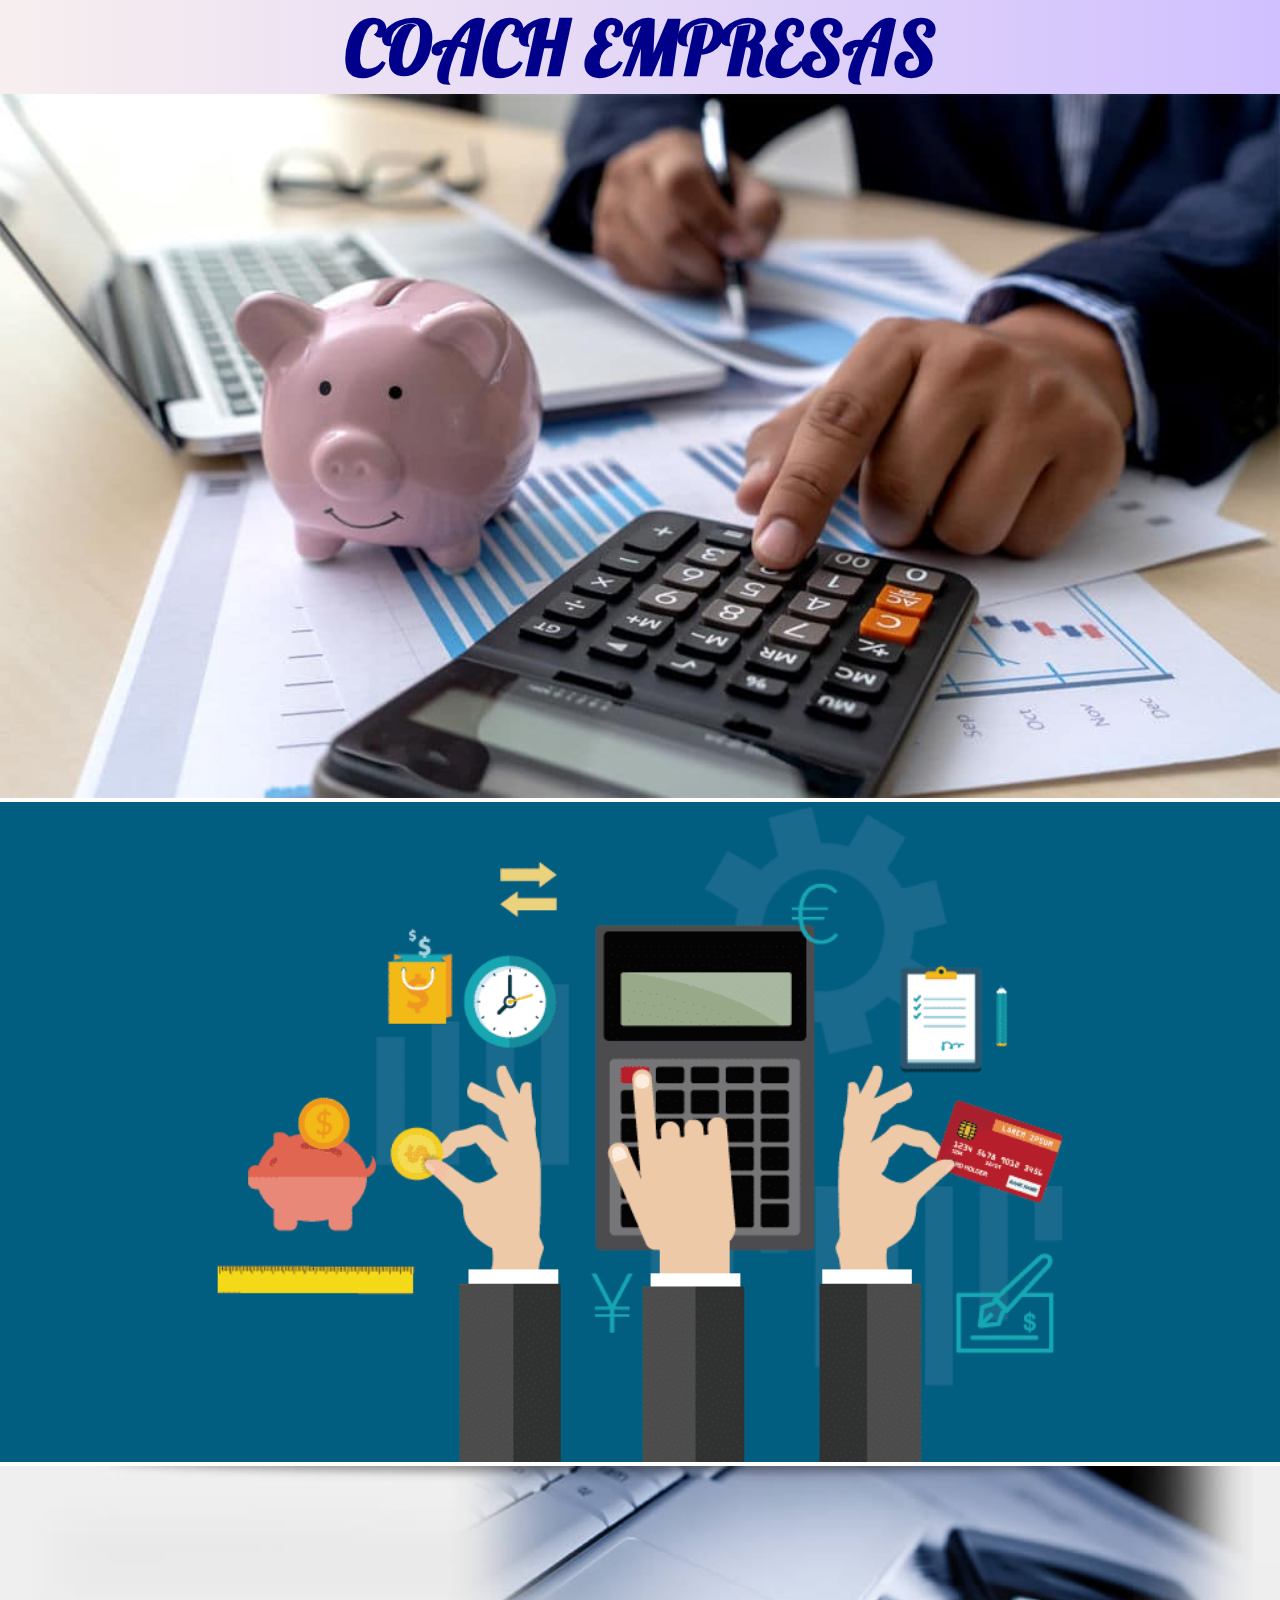
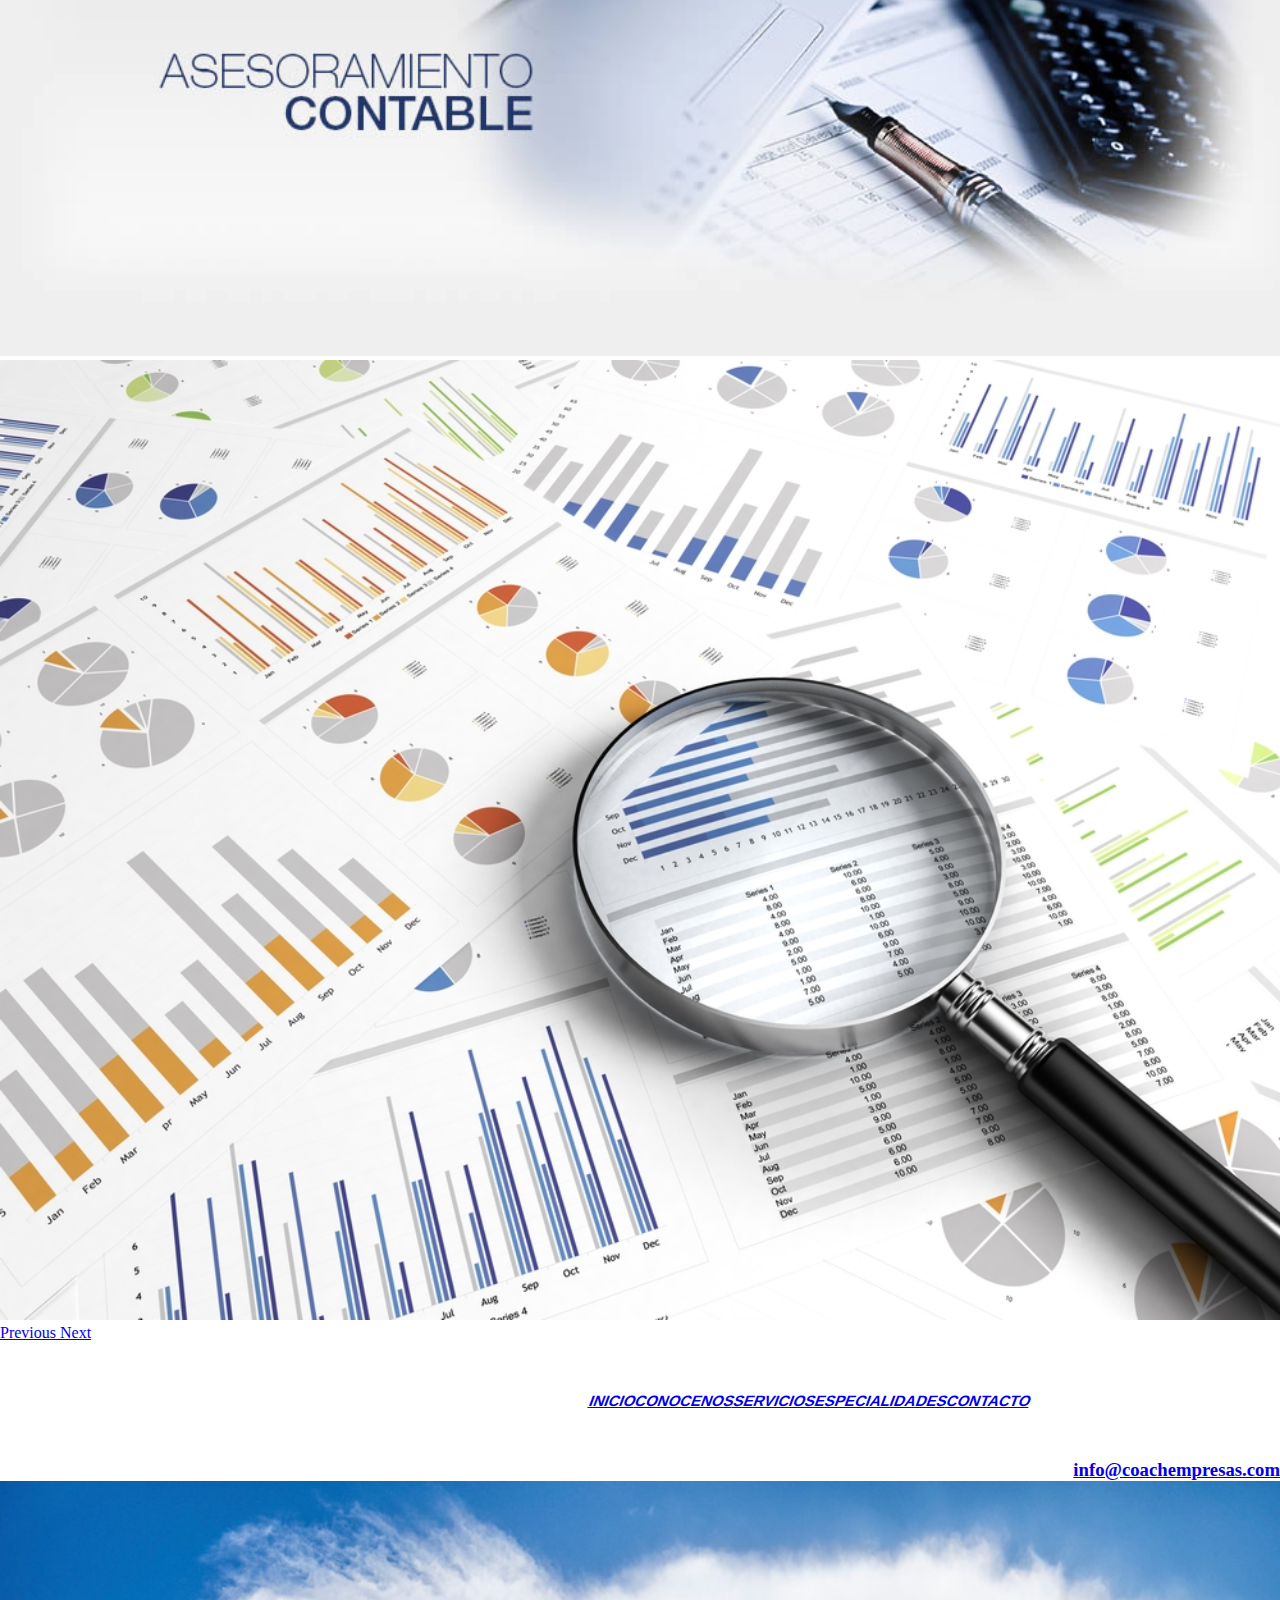
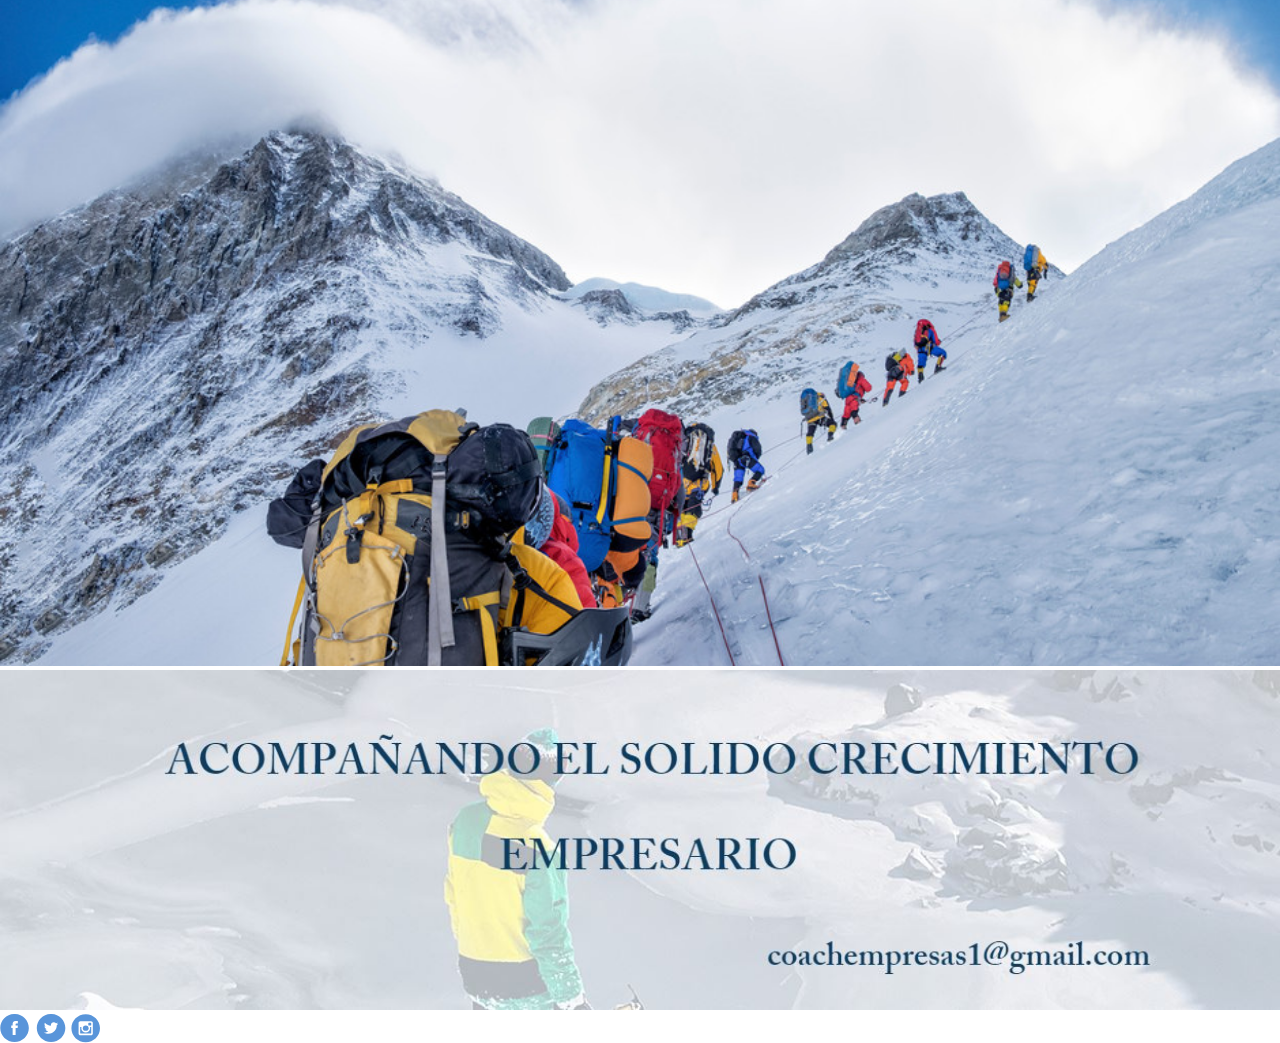
<file: index.html>
<!DOCTYPE html>
<html lang="en">
<head>
    <meta charset="UTF-8">
    <meta http-equiv="X-UA-Compatible" content="IE=edge">
    <meta name="viewport" content="width=device-width, initial-scale=1.0">
    
    <link rel="stylesheet" href="css/style.css">
    <link rel="preconnect" href="https://fonts.gstatic.com">
    <link href="https://fonts.googleapis.com/css2?family=Lobster&display=swap" rel="stylesheet">
    
    <title>CoachEmpresasPF</title>

    <link rel="stylesheet" href="https://cdn.jsdelivr.net/npm/bootstrap@4.6.0/dist/css/bootstrap.min.css" integrity="sha384-B0vP5xmATw1+K9KRQjQERJvTumQW0nPEzvF6L/Z6nronJ3oUOFUFpCjEUQouq2+l" crossorigin="anonymous">
    <meta name="description" content="En este sitio web encontraras ayuda y asesoramiento financiero, contable e impositivo">
    <meta name="keywords"  content="FINANZAS, IMPUESTOS, CONTABILIDAD">

    <meta property="og:type" content="website">
    <meta property="og:title" content="CoachEmpresas">
    <meta property="og:description" content="Motores de búsqueda web">
    <meta property="og:image" content="everestjpg">
    <meta property="og:site_name" content="coachempresas">
    <meta property="og:author" content="LeoGnvs">
    <meta property="og:url" content="https://www.coachempresas.com.ar/">
   

  </head>

<body> 
 <h1>COACH EMPRESAS</h1>

 <section class="Carrusel">
    <div id="carouselExampleControls" class="carousel slide" data-ride="carousel">
        <div class="carousel-inner">
          <div class="carousel-item active">
            
            <img src="img/chancho.jpg" class="d-block w-100" alt="ahorro">
          </div>
          <div class="carousel-item">
            <img src="img/finanzas.png" class="d-block w-100" alt="finanzas">
          </div>
        
        <div class="carousel-item">
          <img src="img/ases cont.jpg" class="d-block w-100" alt="asesoramiento-contable">
        </div>
        <div class="carousel-item">
          <img src="img/lupa.jpg" class="d-block w-100" alt="finanzas">
        </div>
        
          
        </div>
        <a class="carousel-control-prev" href="#carouselExampleControls" role="button" data-slide="prev">
          <span class="carousel-control-prev-icon" aria-hidden="true"></span>
          <span class="sr-only">Previous</span>
        </a>
        <a class="carousel-control-next" href="#carouselExampleControls" role="button" data-slide="next">
          <span class="carousel-control-next-icon" aria-hidden="true"></span>
          <span class="sr-only">Next</span>
        </a>
      </div>
 </section>
  <h2>
        <nav class="nav"> 
             

            <div><a href="index.html"><span class="badge bg-primary">INICIO</span></a> </div>
            <div><a href="conocenos.html"> <span class="badge bg-primary">CONOCENOS</span></a></div>
            <div><a href="servicios.html"><span class="badge bg-primary">SERVICIOS</span> </div>
            <div><a href="especialidades.html"><span class="badge bg-primary">ESPECIALIDADES</span></a> </div>
            <div><a href="contacto.html"><span class="badge bg-primary">CONTACTO</span></a></H2> </div>
             </nav>
            </h2>



            <h3><a href="http://www.gmail.com">info@coachempresas.com</a> </h3>
                <!-- <h4>ACOMPAÑANDO EL SOLIDO CRECIMIENTO EMPRESARIO</h4> -->
                <h4></h4>
<div class="everest">
<img src="everestjpg.jpg" alt="everestjpg">

</div>

</section>
<!--Fixed -->
<section class="container">
<div class="fixed">
    <div class="item">
        <img src="Slogan.JPG" alt="Slogan Coach Empresas">
    </div>
</div>

<h6>
    <footer>
        <div class="social">
        <img src="social-icons.svg" alt="redes" sizes="" srcset="">
    </div>
    <div> <script src="https://code.jquery.com/jquery-3.5.1.slim.min.js" integrity="sha384-DfXdz2htPH0lsSSs5nCTpuj/zy4C+OGpamoFVy38MVBnE+IbbVYUew+OrCXaRkfj" crossorigin="anonymous"></script>
        <script src="https://cdn.jsdelivr.net/npm/popper.js@1.16.1/dist/umd/popper.min.js" integrity="sha384-9/reFTGAW83EW2RDu2S0VKaIzap3H66lZH81PoYlFhbGU+6BZp6G7niu735Sk7lN" crossorigin="anonymous"></script>
        <script src="https://cdn.jsdelivr.net/npm/bootstrap@4.6.0/dist/js/bootstrap.min.js" integrity="sha384-+YQ4JLhjyBLPDQt//I+STsc9iw4uQqACwlvpslubQzn4u2UU2UFM80nGisd026JF" crossorigin="anonymous"></script>
    

    </div>

    </footer>
    </h6>

   

   

                        
</body>
</html>
</file>
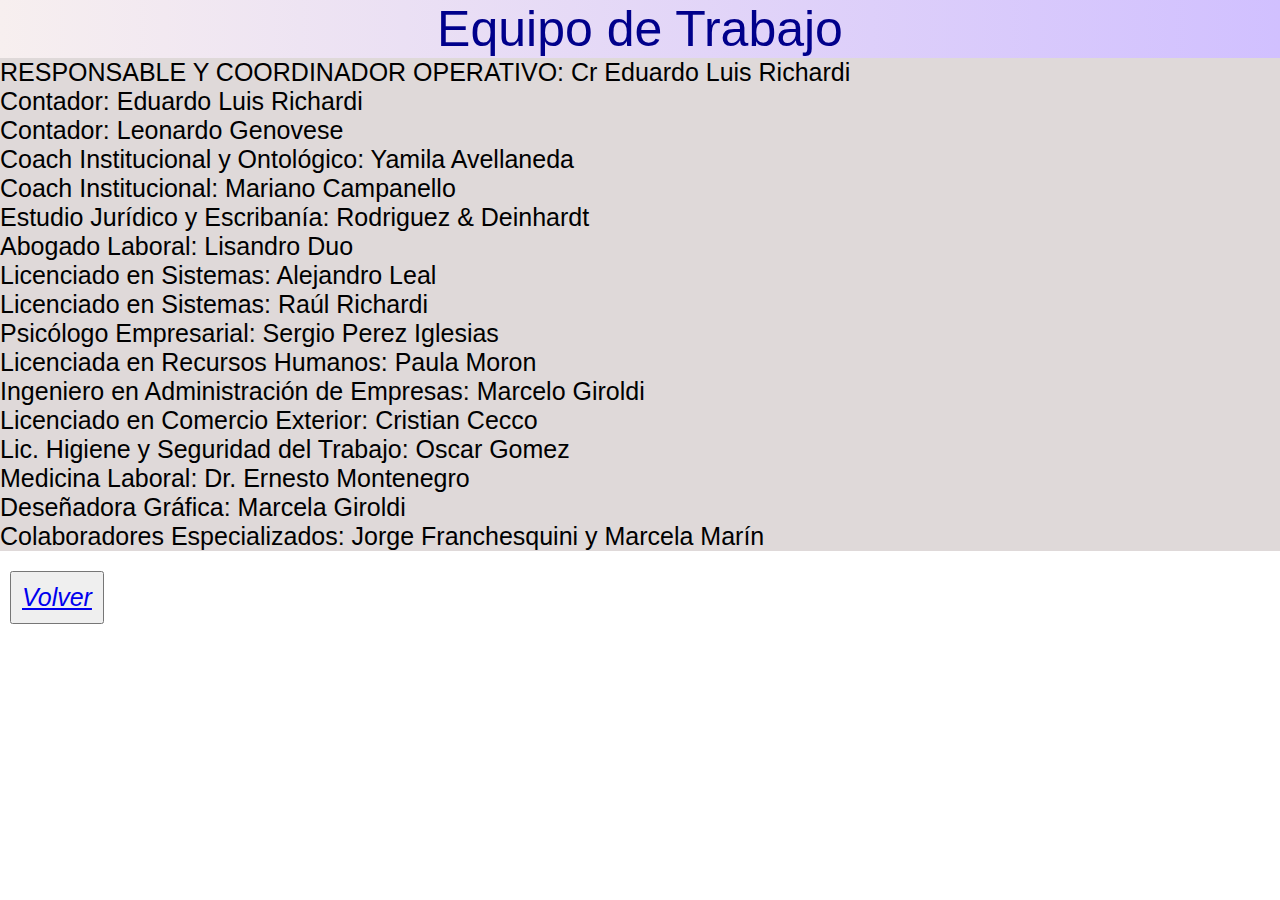
<file: conocenos.html>
<!DOCTYPE html>
<html lang="en">
<head>
    <meta charset="UTF-8">
    <meta http-equiv="X-UA-Compatible" content="IE=edge">
    <meta name="viewport" content="width=device-width, initial-scale=1.0">
    <link rel="stylesheet" href="css/style.css">

    <title>Conocenos</title>
</head>
<body>
    <section class="conocenos1">
   Equipo de Trabajo  </section>

   <section class="conocenos2">  
        <p> RESPONSABLE Y COORDINADOR OPERATIVO: Cr Eduardo Luis Richardi  
    </p>
    <p> Contador: Eduardo Luis Richardi 
    <p>
        Contador: Leonardo Genovese 
    </p>
    </p>
    <p> Coach Institucional y Ontológico: 

    Yamila Avellaneda
</p>
    <p> Coach Institucional: 

    Mariano Campanello
</p>
    <p> Estudio Jurídico y Escribanía: 

    Rodriguez  & Deinhardt
</p>
    <p> Abogado Laboral: 
    
    Lisandro Duo
</p>
    <p> Licenciado en Sistemas: 
    
    Alejandro Leal
</p>
   <p> Licenciado en Sistemas: 
    
    Raúl Richardi
</p>
   <p> Psicólogo Empresarial: 
    
    Sergio Perez Iglesias
</p>
   <p> Licenciada en Recursos Humanos: 
    
    Paula Moron
</p>
   <p> Ingeniero en Administración de Empresas: 
    
    Marcelo Giroldi
</p>
   <p> Licenciado en Comercio Exterior: 
    
    Cristian Cecco
</p>
   <p> Lic. Higiene y Seguridad del Trabajo: 
    
    Oscar Gomez
</p>
   <p> Medicina Laboral: 
    
    Dr. Ernesto Montenegro
</p>
   <p> Deseñadora Gráfica:
    
    Marcela Giroldi
</p>
   <p> Colaboradores Especializados: 

    Jorge Franchesquini y Marcela Marín </p>
</section>

<section>
        
    <button class="botVolver"><a href="index.html">Volver</a> </button>
    
</section>
 













</body>
</html>
</file>
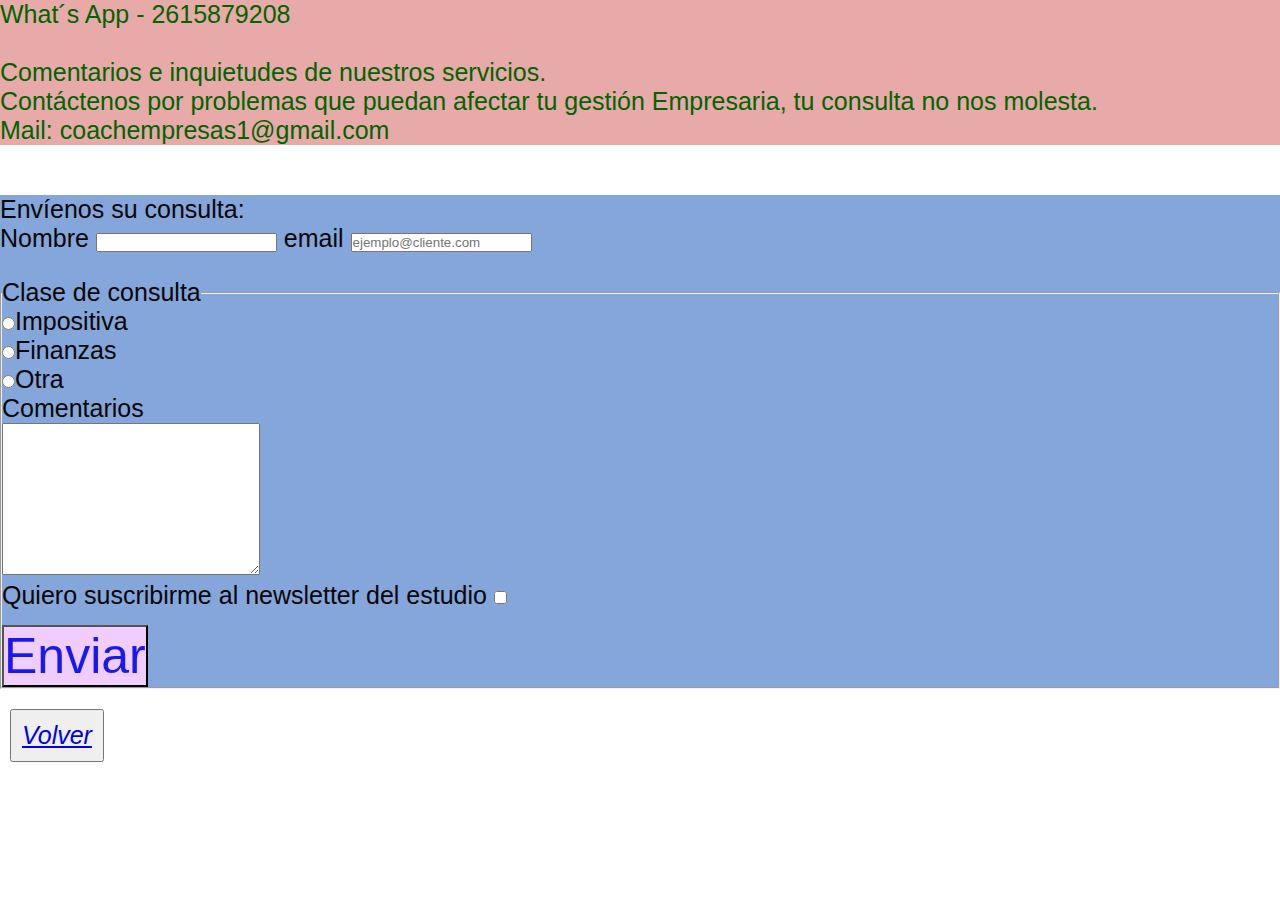
<file: contacto.html>
<!DOCTYPE html>
<html lang="en">
<head>
    <meta charset="UTF-8">
    <meta http-equiv="X-UA-Compatible" content="IE=edge">
    <meta name="viewport" content="width=device-width, initial-scale=1.0">
    <link rel="stylesheet" href="css/style.css">
    <title>contacto</title>
</head>
<body>
    <section class="contacto">
        <p> What´s App - 2615879208</p>
​​
 <p> Comentarios e inquietudes de nuestros servicios. 
</p>
<p>
Contáctenos por problemas que puedan afectar tu gestión Empresaria, tu consulta no nos molesta.
</p>


<p> Mail: coachempresas1@gmail.com
</p>
    </section>


<Div class="form">




    <form action="/server/" method="POST" class="SPEAKER-FORM">

        <div class="form-row">
            <p> Envíenos su consulta: </p>
            <!--input nombre-->
            <label for="full-name">Nombre</label>
            <input type="text" id="full-name">
            <!--input mail-->
            <label for="email">email</label>
            <input type="email" 
            name="email" 
            id="email"
            placeholder="ejemplo@cliente.com">
    
            <!--input radio-->
            <fieldset class="fieldset">
                
                <legend>Clase de consulta</legend>
                <div>
                <input type="radio" 
                id="talk-type" name="talk">Impositiva</div>
                <div>
                <input type="radio" 
                id="talk-type2" name="talk">Finanzas</div>
                <div>
                <input type="radio" 
                id="talk-type2" name="talk">Otra</div>
    
    
            
                <div>
            <label for="area">Comentarios</label>
            <div>
            <textarea name="" 
            id="" cols="30" rows="10">
            </textarea></div>
        </div>
            
            <label class="label" for="checkbox">Quiero suscribirme al newsletter del estudio
                    </label>
            <input type="checkbox" id="checkbox">

    <div>
            <button class="button" type="submit">Enviar</button>
        </div>
    
        </div>
    </Div>
    
    </form>
    
    
<section>
        
    <button class="botVolver"><a href="index.html">Volver</a> </button>
    
</section>

</body>
</html>
</file>
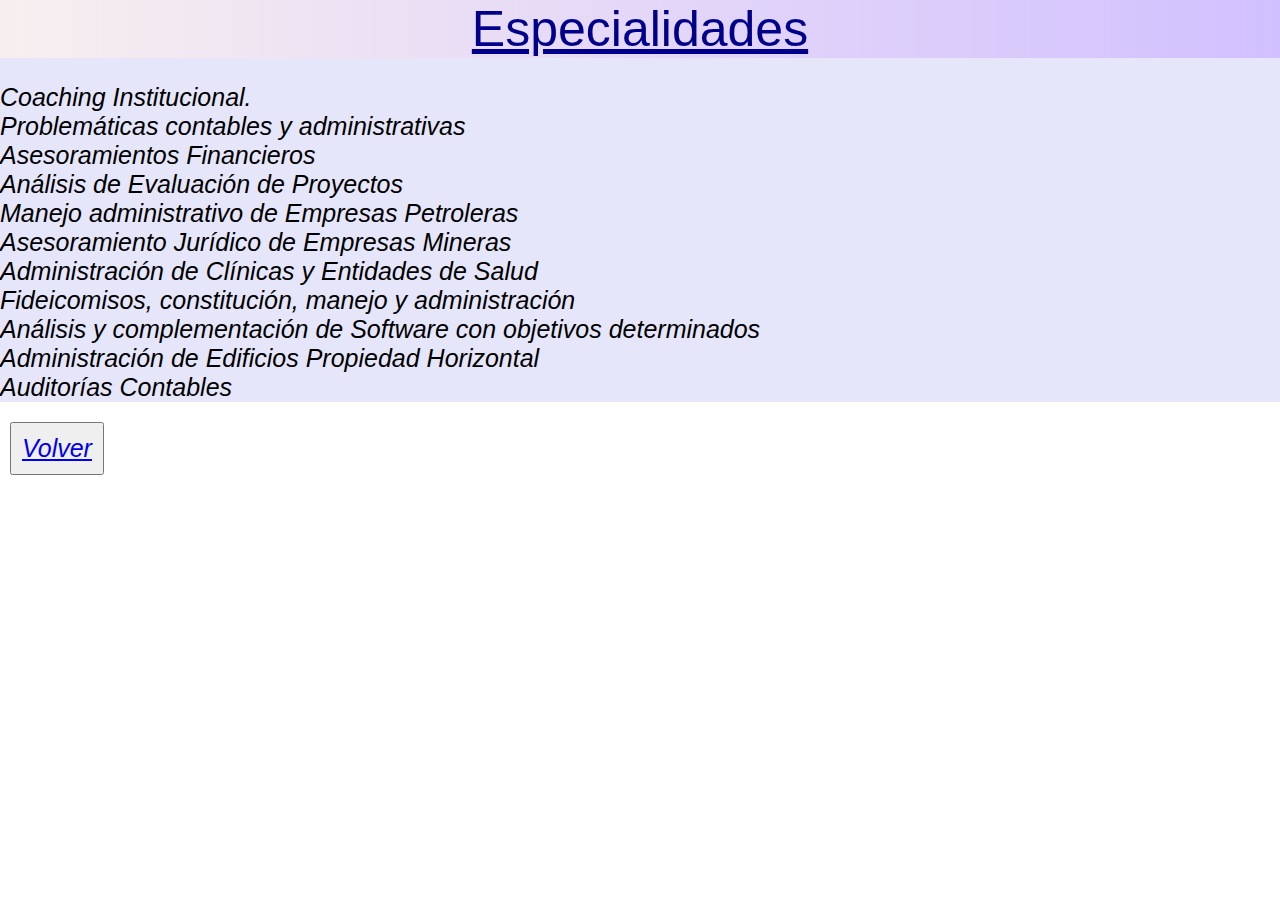
<file: especialidades.html>
<!DOCTYPE html>
<html lang="en">
<head>
    <meta charset="UTF-8">
    <meta http-equiv="X-UA-Compatible" content="IE=edge">
    <meta name="viewport" content="width=device-width, initial-scale=1.0">
    <link rel="stylesheet" href="css/style.css">
    <title>Especialidades</title>
</head>
<body>
<section class="esp1">
    Especialidades
</section>

<section class="esp2">
    <ol>
Coaching Institucional.
</ol>
<ol>
Problemáticas contables y administrativas
</ol>
<ol>
Asesoramientos Financieros
​</ol>
<ol>
Análisis de Evaluación de Proyectos
​</ol>
<ol>
Manejo administrativo de Empresas Petroleras 
​</ol>
<ol>
Asesoramiento Jurídico de Empresas  Mineras
​</ol>
<ol>
Administración de Clínicas y Entidades de Salud
</ol>
<ol>
Fideicomisos, constitución, manejo y administración
</ol>
<ol>
Análisis y complementación de Software con objetivos determinados
​</ol>
<ol>
Administración de Edificios Propiedad Horizontal
</ol>
<ol>
Auditorías Contables
</ol>
</section>


<section>
        
    <button class="botVolver"><a href="index.html">Volver</a> </button>
    
</section>






</body>
</html>
</file>
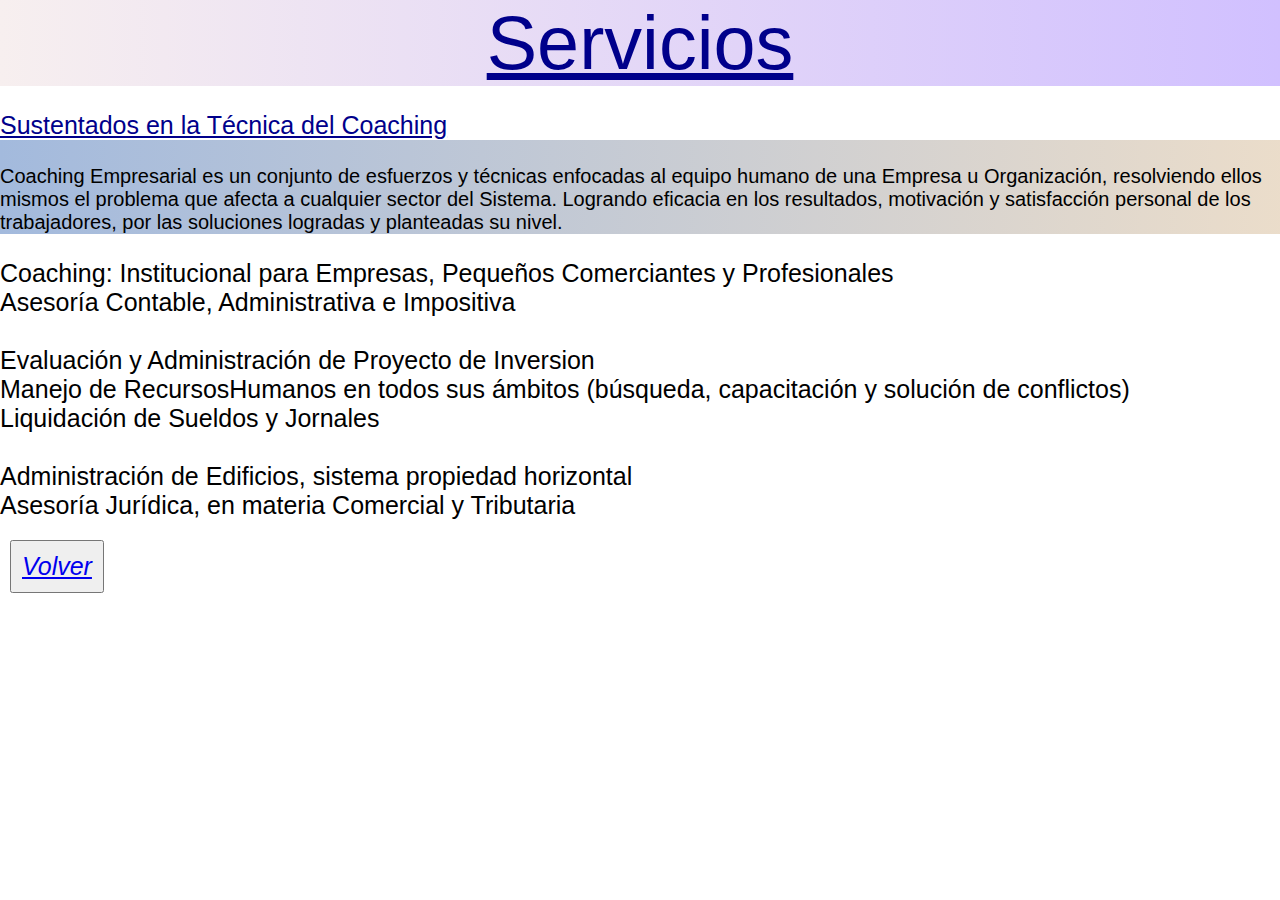
<file: servicios.html>
<!DOCTYPE html>
<html lang="en">
<head>
    <meta charset="UTF-8">
    <meta http-equiv="X-UA-Compatible" content="IE=edge">
    <meta name="viewport" content="width=device-width, initial-scale=1.0">
    <link rel="stylesheet" href="css/style.css">
    <title>Servicios</title>
</head>
<body> 

<section class="ss1">
    Servicios
</section>

<section class="ss2">
    Sustentados en la Técnica del Coaching
</section>

<section class="ss3">
Coaching Empresarial es un conjunto de esfuerzos y técnicas enfocadas al equipo humano de una Empresa u Organización, resolviendo ellos mismos el problema que afecta a cualquier sector del Sistema.
Logrando eficacia en los resultados, motivación y satisfacción personal de los trabajadores, por las soluciones logradas y planteadas su nivel.

</section>

<section class="ss4">

<ul>
Coaching: Institucional para Empresas, Pequeños Comerciantes y Profesionales
</ul> 
<ul>
Asesoría Contable, Administrativa e Impositiva
</ul>​
<ul>
Evaluación y Administración de Proyecto de Inversion
</ul> 
<ul>
Manejo de RecursosHumanos en todos sus ámbitos  (búsqueda, capacitación y solución de conflictos)
</ul> 
<ul>
Liquidación de Sueldos y Jornales
</ul>
​<ul>
Administración de Edificios, sistema propiedad horizontal
</ul>
<ul>
Asesoría Jurídica, en materia Comercial y Tributaria
</ul>
</section>

<section>
        
    <button class="botVolver"><a href="index.html">Volver</a> </button>
    
</section>





</body>
</html>
</file>
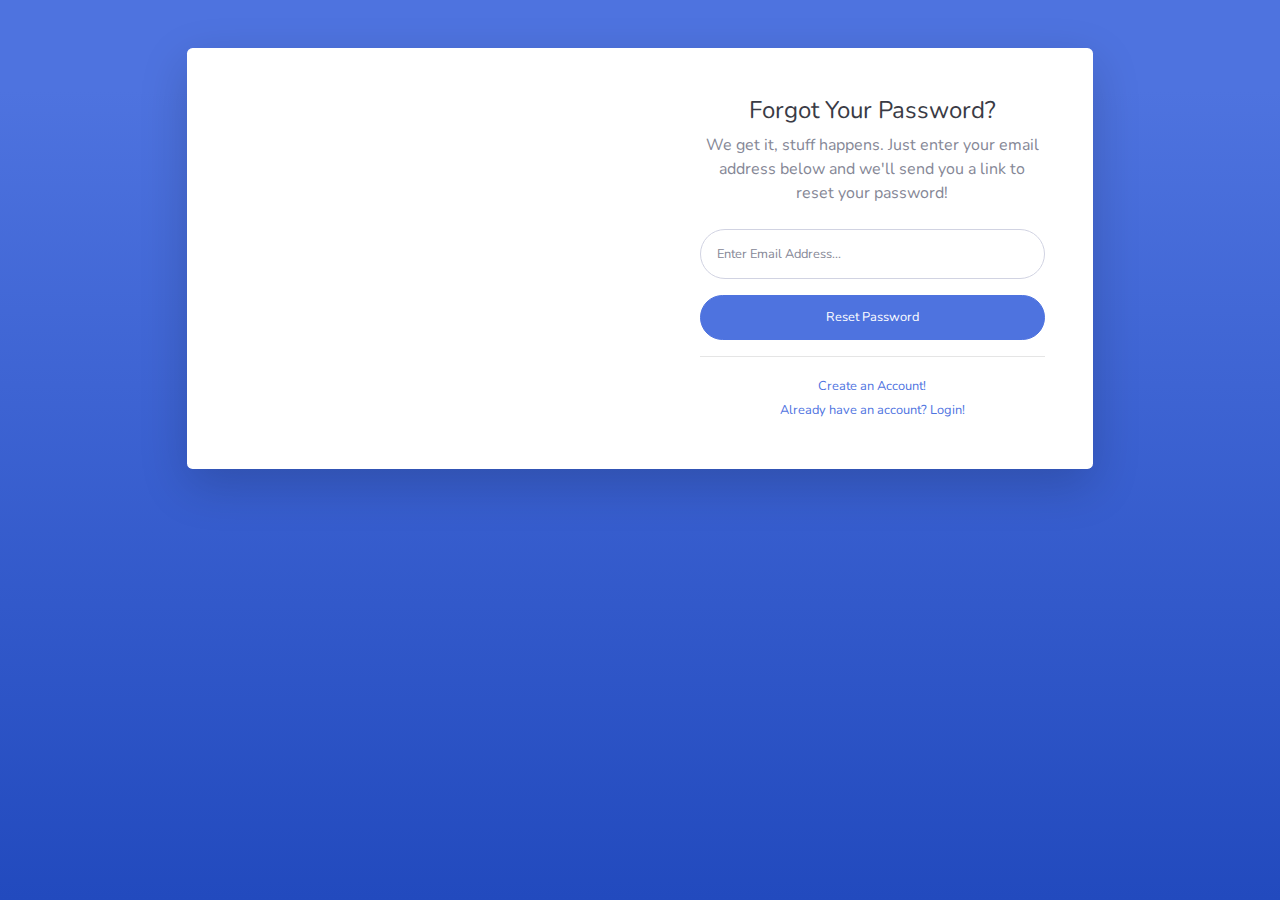
<file: bootstrapLeonardoGenovese SASS II/forgot-password.html>
<!DOCTYPE html>
<html lang="en">

<head>

    <meta charset="utf-8">
    <meta http-equiv="X-UA-Compatible" content="IE=edge">
    <meta name="viewport" content="width=device-width, initial-scale=1, shrink-to-fit=no">
    <meta name="description" content="">
    <meta name="author" content="">

    <title>SB Admin 2 - Forgot Password</title>

    <!-- Custom fonts for this template-->
    <link href="vendor/fontawesome-free/css/all.min.css" rel="stylesheet" type="text/css">
    <link
        href="https://fonts.googleapis.com/css?family=Nunito:200,200i,300,300i,400,400i,600,600i,700,700i,800,800i,900,900i"
        rel="stylesheet">

    <!-- Custom styles for this template-->
    <link href="css/sb-admin-2.min.css" rel="stylesheet">

</head>

<body class="bg-gradient-primary">

    <div class="container">

        <!-- Outer Row -->
        <div class="row justify-content-center">

            <div class="col-xl-10 col-lg-12 col-md-9">

                <div class="card o-hidden border-0 shadow-lg my-5">
                    <div class="card-body p-0">
                        <!-- Nested Row within Card Body -->
                        <div class="row">
                            <div class="col-lg-6 d-none d-lg-block bg-password-image"></div>
                            <div class="col-lg-6">
                                <div class="p-5">
                                    <div class="text-center">
                                        <h1 class="h4 text-gray-900 mb-2">Forgot Your Password?</h1>
                                        <p class="mb-4">We get it, stuff happens. Just enter your email address below
                                            and we'll send you a link to reset your password!</p>
                                    </div>
                                    <form class="user">
                                        <div class="form-group">
                                            <input type="email" class="form-control form-control-user"
                                                id="exampleInputEmail" aria-describedby="emailHelp"
                                                placeholder="Enter Email Address...">
                                        </div>
                                        <a href="login.html" class="btn btn-primary btn-user btn-block">
                                            Reset Password
                                        </a>
                                    </form>
                                    <hr>
                                    <div class="text-center">
                                        <a class="small" href="register.html">Create an Account!</a>
                                    </div>
                                    <div class="text-center">
                                        <a class="small" href="login.html">Already have an account? Login!</a>
                                    </div>
                                </div>
                            </div>
                        </div>
                    </div>
                </div>

            </div>

        </div>

    </div>

    <!-- Bootstrap core JavaScript-->
    <script src="vendor/jquery/jquery.min.js"></script>
    <script src="vendor/bootstrap/js/bootstrap.bundle.min.js"></script>

    <!-- Core plugin JavaScript-->
    <script src="vendor/jquery-easing/jquery.easing.min.js"></script>

    <!-- Custom scripts for all pages-->
    <script src="js/sb-admin-2.min.js"></script>

</body>

</html>
</file>
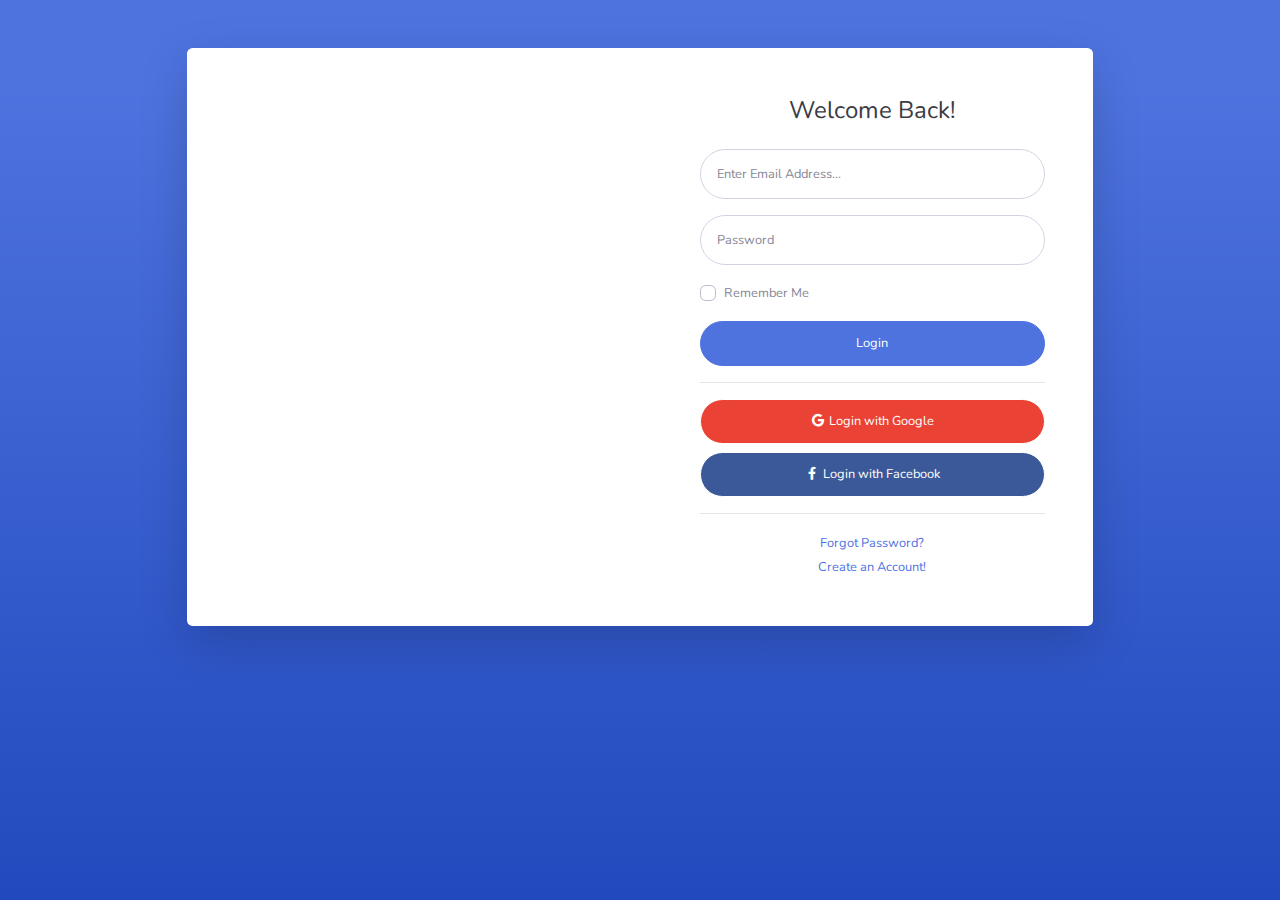
<file: bootstrapLeonardoGenovese SASS II/login.html>
<!DOCTYPE html>
<html lang="en">

<head>

    <meta charset="utf-8">
    <meta http-equiv="X-UA-Compatible" content="IE=edge">
    <meta name="viewport" content="width=device-width, initial-scale=1, shrink-to-fit=no">
    <meta name="description" content="">
    <meta name="author" content="">

    <title>SB Admin 2 - Login</title>

    <!-- Custom fonts for this template-->
    <link href="vendor/fontawesome-free/css/all.min.css" rel="stylesheet" type="text/css">
    <link
        href="https://fonts.googleapis.com/css?family=Nunito:200,200i,300,300i,400,400i,600,600i,700,700i,800,800i,900,900i"
        rel="stylesheet">

    <!-- Custom styles for this template-->
    <link href="css/sb-admin-2.min.css" rel="stylesheet">

</head>

<body class="bg-gradient-primary">

    <div class="container">

        <!-- Outer Row -->
        <div class="row justify-content-center">

            <div class="col-xl-10 col-lg-12 col-md-9">

                <div class="card o-hidden border-0 shadow-lg my-5">
                    <div class="card-body p-0">
                        <!-- Nested Row within Card Body -->
                        <div class="row">
                            <div class="col-lg-6 d-none d-lg-block bg-login-image"></div>
                            <div class="col-lg-6">
                                <div class="p-5">
                                    <div class="text-center">
                                        <h1 class="h4 text-gray-900 mb-4">Welcome Back!</h1>
                                    </div>
                                    <form class="user">
                                        <div class="form-group">
                                            <input type="email" class="form-control form-control-user"
                                                id="exampleInputEmail" aria-describedby="emailHelp"
                                                placeholder="Enter Email Address...">
                                        </div>
                                        <div class="form-group">
                                            <input type="password" class="form-control form-control-user"
                                                id="exampleInputPassword" placeholder="Password">
                                        </div>
                                        <div class="form-group">
                                            <div class="custom-control custom-checkbox small">
                                                <input type="checkbox" class="custom-control-input" id="customCheck">
                                                <label class="custom-control-label" for="customCheck">Remember
                                                    Me</label>
                                            </div>
                                        </div>
                                        <a href="index.html" class="btn btn-primary btn-user btn-block">
                                            Login
                                        </a>
                                        <hr>
                                        <a href="index.html" class="btn btn-google btn-user btn-block">
                                            <i class="fab fa-google fa-fw"></i> Login with Google
                                        </a>
                                        <a href="index.html" class="btn btn-facebook btn-user btn-block">
                                            <i class="fab fa-facebook-f fa-fw"></i> Login with Facebook
                                        </a>
                                    </form>
                                    <hr>
                                    <div class="text-center">
                                        <a class="small" href="forgot-password.html">Forgot Password?</a>
                                    </div>
                                    <div class="text-center">
                                        <a class="small" href="register.html">Create an Account!</a>
                                    </div>
                                </div>
                            </div>
                        </div>
                    </div>
                </div>

            </div>

        </div>

    </div>

    <!-- Bootstrap core JavaScript-->
    <script src="vendor/jquery/jquery.min.js"></script>
    <script src="vendor/bootstrap/js/bootstrap.bundle.min.js"></script>

    <!-- Core plugin JavaScript-->
    <script src="vendor/jquery-easing/jquery.easing.min.js"></script>

    <!-- Custom scripts for all pages-->
    <script src="js/sb-admin-2.min.js"></script>

</body>

</html>
</file>
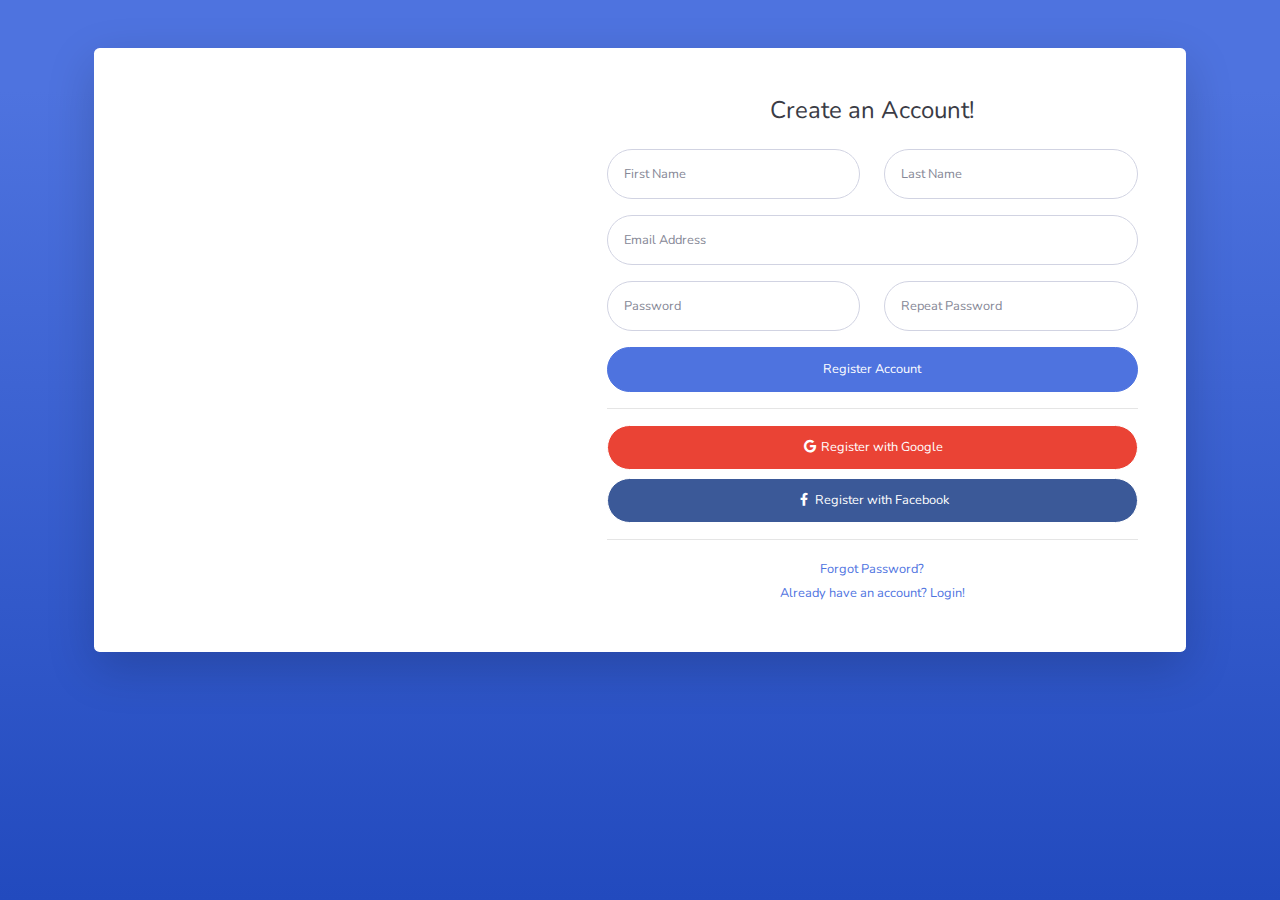
<file: bootstrapLeonardoGenovese SASS II/register.html>
<!DOCTYPE html>
<html lang="en">

<head>

    <meta charset="utf-8">
    <meta http-equiv="X-UA-Compatible" content="IE=edge">
    <meta name="viewport" content="width=device-width, initial-scale=1, shrink-to-fit=no">
    <meta name="description" content="">
    <meta name="author" content="">

    <title>SB Admin 2 - Register</title>

    <!-- Custom fonts for this template-->
    <link href="vendor/fontawesome-free/css/all.min.css" rel="stylesheet" type="text/css">
    <link
        href="https://fonts.googleapis.com/css?family=Nunito:200,200i,300,300i,400,400i,600,600i,700,700i,800,800i,900,900i"
        rel="stylesheet">

    <!-- Custom styles for this template-->
    <link href="css/sb-admin-2.min.css" rel="stylesheet">

</head>

<body class="bg-gradient-primary">

    <div class="container">

        <div class="card o-hidden border-0 shadow-lg my-5">
            <div class="card-body p-0">
                <!-- Nested Row within Card Body -->
                <div class="row">
                    <div class="col-lg-5 d-none d-lg-block bg-register-image"></div>
                    <div class="col-lg-7">
                        <div class="p-5">
                            <div class="text-center">
                                <h1 class="h4 text-gray-900 mb-4">Create an Account!</h1>
                            </div>
                            <form class="user">
                                <div class="form-group row">
                                    <div class="col-sm-6 mb-3 mb-sm-0">
                                        <input type="text" class="form-control form-control-user" id="exampleFirstName"
                                            placeholder="First Name">
                                    </div>
                                    <div class="col-sm-6">
                                        <input type="text" class="form-control form-control-user" id="exampleLastName"
                                            placeholder="Last Name">
                                    </div>
                                </div>
                                <div class="form-group">
                                    <input type="email" class="form-control form-control-user" id="exampleInputEmail"
                                        placeholder="Email Address">
                                </div>
                                <div class="form-group row">
                                    <div class="col-sm-6 mb-3 mb-sm-0">
                                        <input type="password" class="form-control form-control-user"
                                            id="exampleInputPassword" placeholder="Password">
                                    </div>
                                    <div class="col-sm-6">
                                        <input type="password" class="form-control form-control-user"
                                            id="exampleRepeatPassword" placeholder="Repeat Password">
                                    </div>
                                </div>
                                <a href="login.html" class="btn btn-primary btn-user btn-block">
                                    Register Account
                                </a>
                                <hr>
                                <a href="index.html" class="btn btn-google btn-user btn-block">
                                    <i class="fab fa-google fa-fw"></i> Register with Google
                                </a>
                                <a href="index.html" class="btn btn-facebook btn-user btn-block">
                                    <i class="fab fa-facebook-f fa-fw"></i> Register with Facebook
                                </a>
                            </form>
                            <hr>
                            <div class="text-center">
                                <a class="small" href="forgot-password.html">Forgot Password?</a>
                            </div>
                            <div class="text-center">
                                <a class="small" href="login.html">Already have an account? Login!</a>
                            </div>
                        </div>
                    </div>
                </div>
            </div>
        </div>

    </div>

    <!-- Bootstrap core JavaScript-->
    <script src="vendor/jquery/jquery.min.js"></script>
    <script src="vendor/bootstrap/js/bootstrap.bundle.min.js"></script>

    <!-- Core plugin JavaScript-->
    <script src="vendor/jquery-easing/jquery.easing.min.js"></script>

    <!-- Custom scripts for all pages-->
    <script src="js/sb-admin-2.min.js"></script>

</body>

</html>
</file>
<file: css/style.css>
* {
    margin: 0;
    padding: 0;
    box-sizing: border-box;
}

H1  {
    color: darkblue;
    font-weight: bolder;
    font-size: 75px;
    text-transform: inherit;
    text-align: center;
    font-family: 'Lobster', cursive;
    text-transform: capitalize;
    text-shadow: black;

    grid-template: auto;
    background-image: linear-gradient(to right, rgb(247, 239, 239) , rgba(68, 0, 255, 0.247));
}

h2 {
    text-align: right;
    color: black;
    font-family: Verdana, Geneva, Tahoma, sans-serif;
    font-size: 15px;
}
.conocenos1 {
    text-align: center;
    font-size: 50px;
    font-family: Verdana, Geneva, Tahoma, sans-serif;
    color: darkblue;
    background-image: linear-gradient(to right, rgb(247, 239, 239) , rgba(68, 0, 255, 0.247));
}

.conocenos2 {
    text-align: left;
    color: black;
    font-family: Verdana, Geneva, Tahoma, sans-serif;
    font-size: 25px;
    background-color: rgb(223, 217, 217);
}

h3{
    text-align: right;
    color: blue;
}

h4 {
    text-align: center;
    color: royalblue;
    font-family: monospace;
    font-size: 55px;
    }

    h6 {
        text-align: right;
        font-size: larger;
        font-family: Impact, Haettenschweiler, 'Arial Narrow Bold', sans-serif;
        
    }

    img {
        width: 100%;
    }

    .ss1  {
        text-decoration: underline;
        font-size: 2cm;
        text-align: center;
        font-family: Verdana, Geneva, Tahoma, sans-serif;
        color: darkblue;
        background-image: linear-gradient(to right, rgb(247, 239, 239) , rgba(68, 0, 255, 0.247));
    }
    
    .ss2 {
        text-align: left;
        color:darkblue;
        font-family: Verdana, Geneva, Tahoma, sans-serif;
        font-size: 25px;
        text-decoration-line: underline;
        padding-top: 25px;
    }
    
    .ss3 {
        text-align: left;
        padding-top: 25px;
        color: black;
        font-family: Arial, Helvetica, sans-serif; 
        font-size: 20px;
        background-image: linear-gradient(to right, rgb(163, 186, 221) , rgba(173, 116, 41, 0.247));

    }
    .ss4 {
        text-align: left;
        color: black;
        font-family: Arial, Helvetica, sans-serif; 
        font-size: 25px;
        margin-top: 25px;
      
    }
    .esp1 {
        text-align: center;
        font-size: 50px;
        font-family: Verdana, Geneva, Tahoma, sans-serif;
        color: darkblue;
        background-image: linear-gradient(to right, rgb(247, 239, 239) , rgba(68, 0, 255, 0.247));
        text-decoration-line: underline;
        
    }
    
    .esp2 {
        text-align: left;
        color: black;
        font-family: Verdana, Geneva, Tahoma, sans-serif;
        font-size: 25px;
        padding-top: 25px;
        font-style: italic;
        white-space: nowrap;
        background-color: lavender;
    }

    .grid-container {
        display: grid; /* habilita grid */
        max-width: 50px;
        background-color: cadetblue;
        grid-template-columns: 100px 200px 100px; /* cuantas columna y medida */
    
        grid-template-rows: auto auto; /* cuantas filas y medida */
    }
    
    .grid-item {
        background-color: cadetblue;
        border: 1px solid black;
        text-align: center;
    }
    
    .grid-item-1 {
        grid-column: 1 / 3; /* comience en col1 y termine antes d la 3*/
        grid-row: 1 / 3; /* comience en fila 1 y termine antes de la 3 */
        border: 2px solid blanchedalmond;
        
      /*   grid-area: 1 / 2 / 3 / 3; */
    }
    .grid-item-4 {
        grid-area: auto;
        text-underline-position: below;
    }

    .social {
        width: 100px;
        display: flex;
        justify-content: right;
        flex-wrap: wrap;
        
    }
    .nav {
        display: flex;
        width: 100px;
        justify-content: left;
        text-align: left;
        font-family: Arial, Helvetica, sans-serif;
        font-variant: small-caps;
        
        text-decoration-style: wavy;
        
        
        
        transition: all 3s;
        margin: 50px auto;
        transform-origin: left right;
        transform: skewX(-20deg);
        
    }
    

    .contacto  {
        color:darkgreen;
        font-size: 25px;
        text-align: left;
        font-family: Arial, Helvetica, sans-serif;
        background-color: rgba(223, 135, 135, 0.712);

           
    }

    .form {
        background-color: rgb(132, 166, 218);
    }

    .fieldset{
        margin-top: 25px;
    }

    .label{
        
    }
    .fixed:hover {
        transform: translate(10px, 20px);
    }
  
    .form-row {
        margin-top: 50px;
        color: rgb(7, 7, 7);
        font-size: 25px;
        text-align: left;
        font-family: Arial, Helvetica, sans-serif;
        }
    .button {
        font-size: 50px;
        position: relative;
        margin-top: 15px;
        color: rgb(27, 23, 241);
        background-color: rgb(239, 205, 255);
    }    

     
    .botVolver {
        color: #051842;
        font-size: 25px;
        margin-top: 20px;
        margin-left: 10px;
        padding: 10px;
        font-style: oblique;
    }
    .botVolver:hover {
        background-color: rgb(54, 113, 241);
        
    }
        

       
    .carousel-item active{
        margin-top: 15px;
    }
    
    .carousel-item active {
        size: 20px;
    }
    .carousel-inner {
    size: 20px;
    }

   
   

/* header */


  
  @mixin header {
    width: 100%;
    height: 100px;
    padding: 10px; }
  
  
  
  .flexMenu li a {
    text-decoration: none;
    color: #4c00ff; }
</file>
